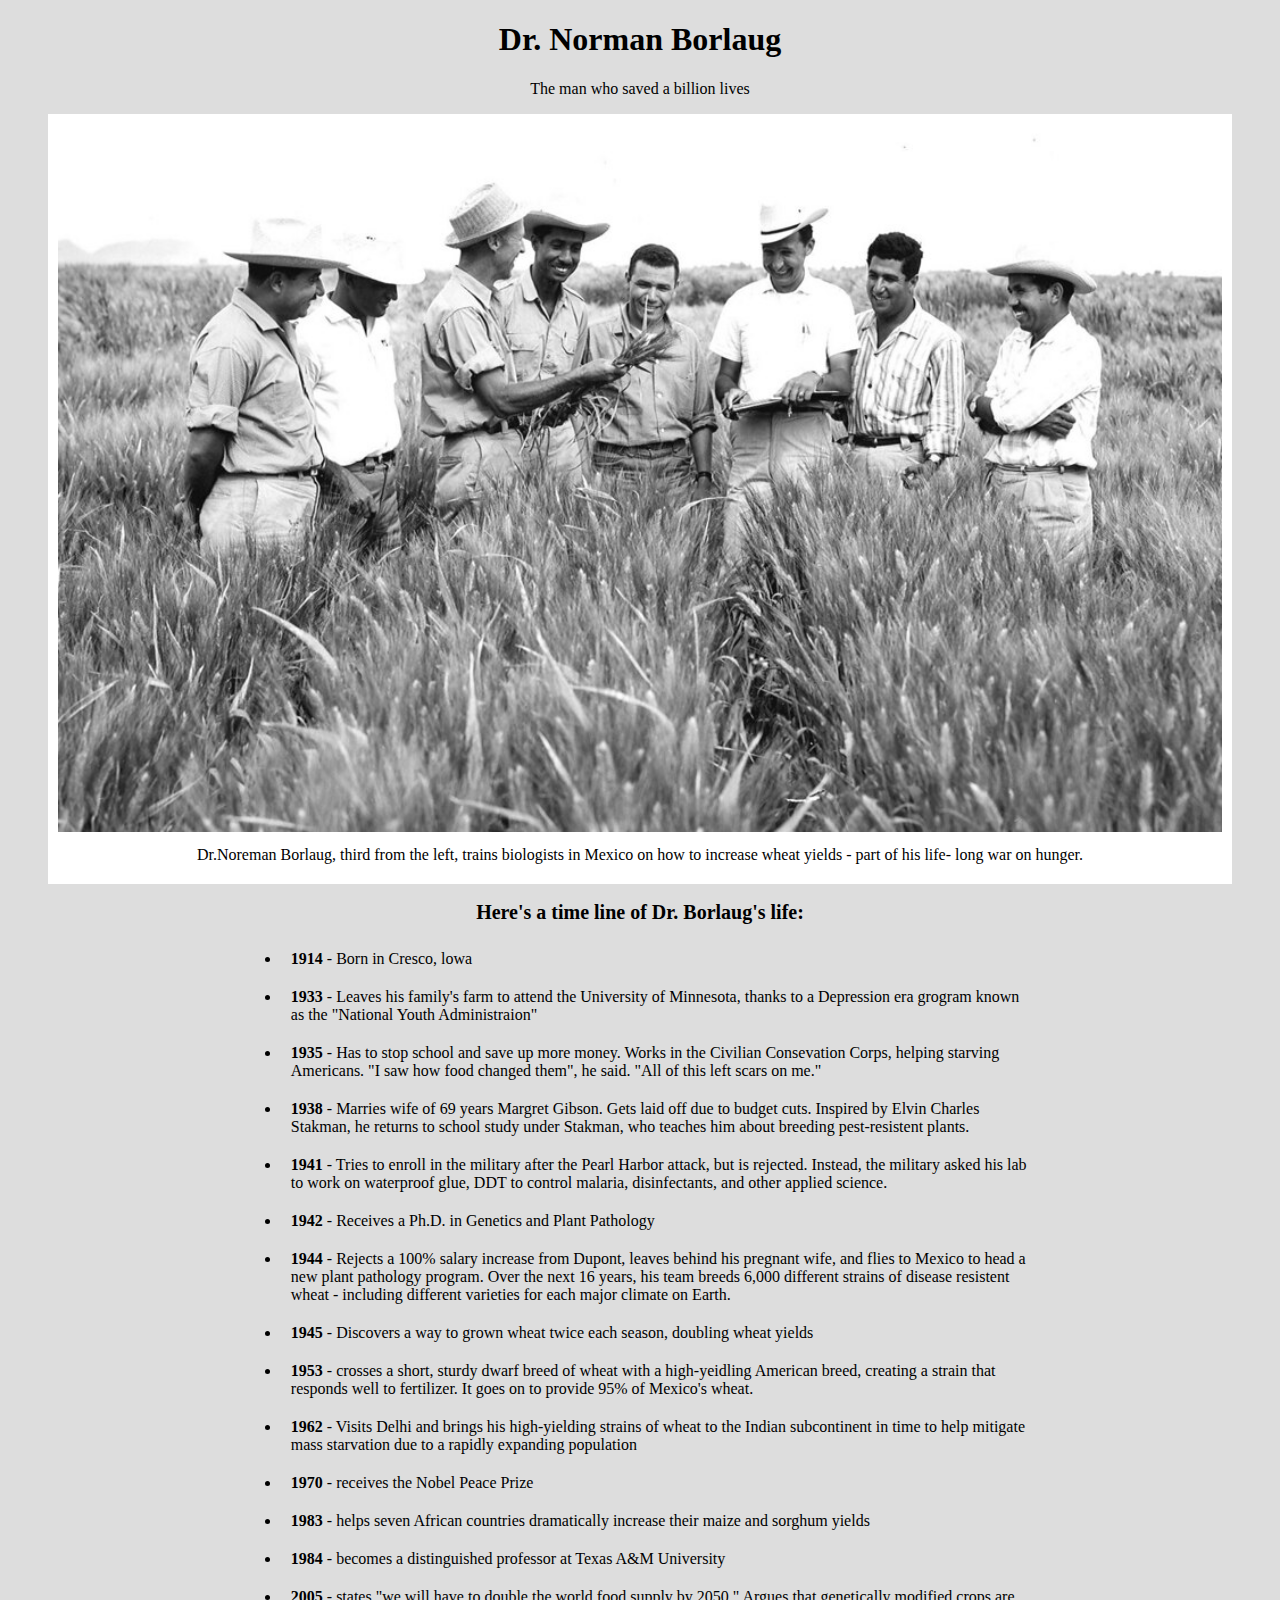
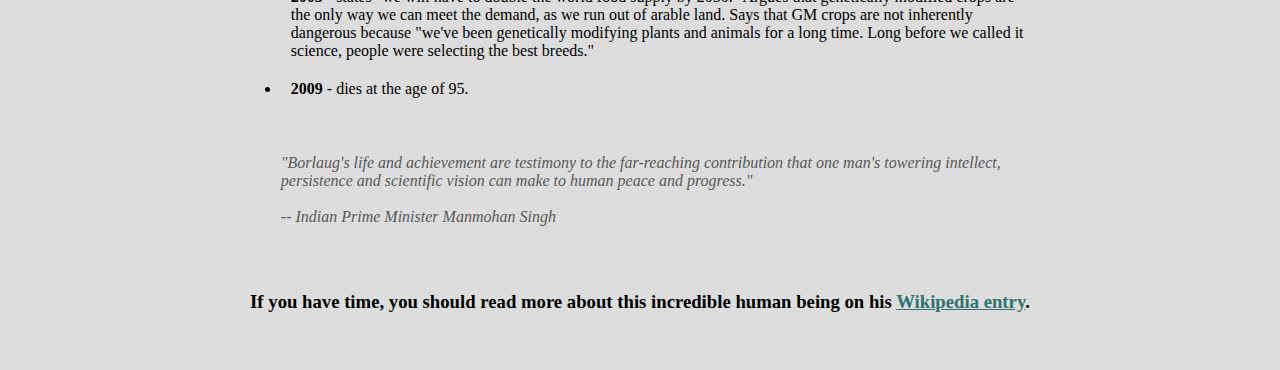
<file: index.html>
<!DOCTYPE html>
<html lang="en">
<head>
    <meta charset="UTF-8">
    <meta http-equiv="X-UA-Compatible" content="IE=edge">
    <meta name="viewport" content="width=device-width, initial-scale=1.0">
    <title>My tribute page</title>
    <link rel="stylesheet" href="style.css">
</head>
<body>
    <main id="main">
        <h1 id="title">Dr. Norman Borlaug</h1>
        <p>The man who saved a billion lives</p>
       <figure id="image">
            <div id="img-div">
                <img id="img-real" src="tribute.jpg">
            </div>
            <div id="img-caption">
                Dr.Noreman Borlaug, third from the left, trains biologists in Mexico on how to increase wheat yields - part of his life- long
                war on hunger.
            </div>
       </figure>
        </p>
    </main>
        <section id="tribute-info">
            <h2>Here's a time line of Dr. Borlaug's life:</h2>
            <ul>
                <li><strong>1914</strong> - Born in Cresco, lowa</li>
                <li><strong>1933</strong> - Leaves his family's farm to attend the University of Minnesota, thanks to a Depression era grogram known
                    as the "National Youth Administraion"</li>
                <li><strong>1935</strong> - Has to stop school and save up more money. Works in the Civilian Consevation Corps, helping starving Americans. "I saw
                how food changed them", he said. "All of this left scars on me."</li>
                <li><strong>1938</strong> - Marries wife of 69 years Margret Gibson. Gets laid off due to budget cuts. Inspired by Elvin Charles Stakman, he returns to school study under Stakman, who teaches him about breeding pest-resistent plants.</li>
                <li><strong>1941</strong> - Tries to enroll in the military after the Pearl Harbor attack, but is rejected. Instead, the military asked his lab to work on waterproof glue, DDT to control malaria, disinfectants, and other applied science.</li>
                <li><strong>1942</strong> - Receives a Ph.D. in Genetics and Plant Pathology</li>
                <li><strong>1944</strong> - Rejects a 100% salary increase from Dupont, leaves behind his pregnant wife, and flies to Mexico to head a new plant pathology program. Over the next 16 years, his team breeds 6,000 different strains of disease resistent wheat - including different varieties for each major climate on Earth.</li>
                <li><strong>1945</strong> - Discovers a way to grown wheat twice each season, doubling wheat yields</li>
                <li><strong>1953</strong> - crosses a short, sturdy dwarf breed of wheat with a high-yeidling American breed, creating a strain that responds well to fertilizer. It goes on to provide 95% of Mexico's wheat.</li>
                <li><strong>1962</strong> - Visits Delhi and brings his high-yielding strains of wheat to the Indian subcontinent in time to help mitigate mass starvation due to a rapidly expanding population</li>
                <li><strong>1970</strong> - receives the Nobel Peace Prize</li>
                <li><strong>1983</strong> - helps seven African countries dramatically increase their maize and sorghum yields</li>
                <li><strong>1984</strong> - becomes a distinguished professor at Texas A&M University</li>
                <li><strong>2005</strong> - states "we will have to double the world food supply by 2050." Argues that genetically modified crops are the only way we can meet the demand, as we run out of arable land. Says that GM crops are not inherently dangerous because "we've been genetically modifying plants and animals for a long time. Long before we called it science, people were selecting the best breeds."</li>
                <li><strong>2009</strong> - dies at the age of 95.</li>
                <p>"Borlaug's life and achievement are testimony to the far-reaching contribution that one man's towering intellect, persistence and scientific vision can make to human peace and progress."<br>
                <br>-- Indian Prime Minister Manmohan Singh</p>
            </ul>
        </section>
    <footer>
        <h3>If you have time, you should read more about this incredible human being on his <a href="https://en.wikipedia.org/wiki/Norman_Borlaug">Wikipedia entry</a>.</h3>
    </footer>
</body>
</html>
</file>
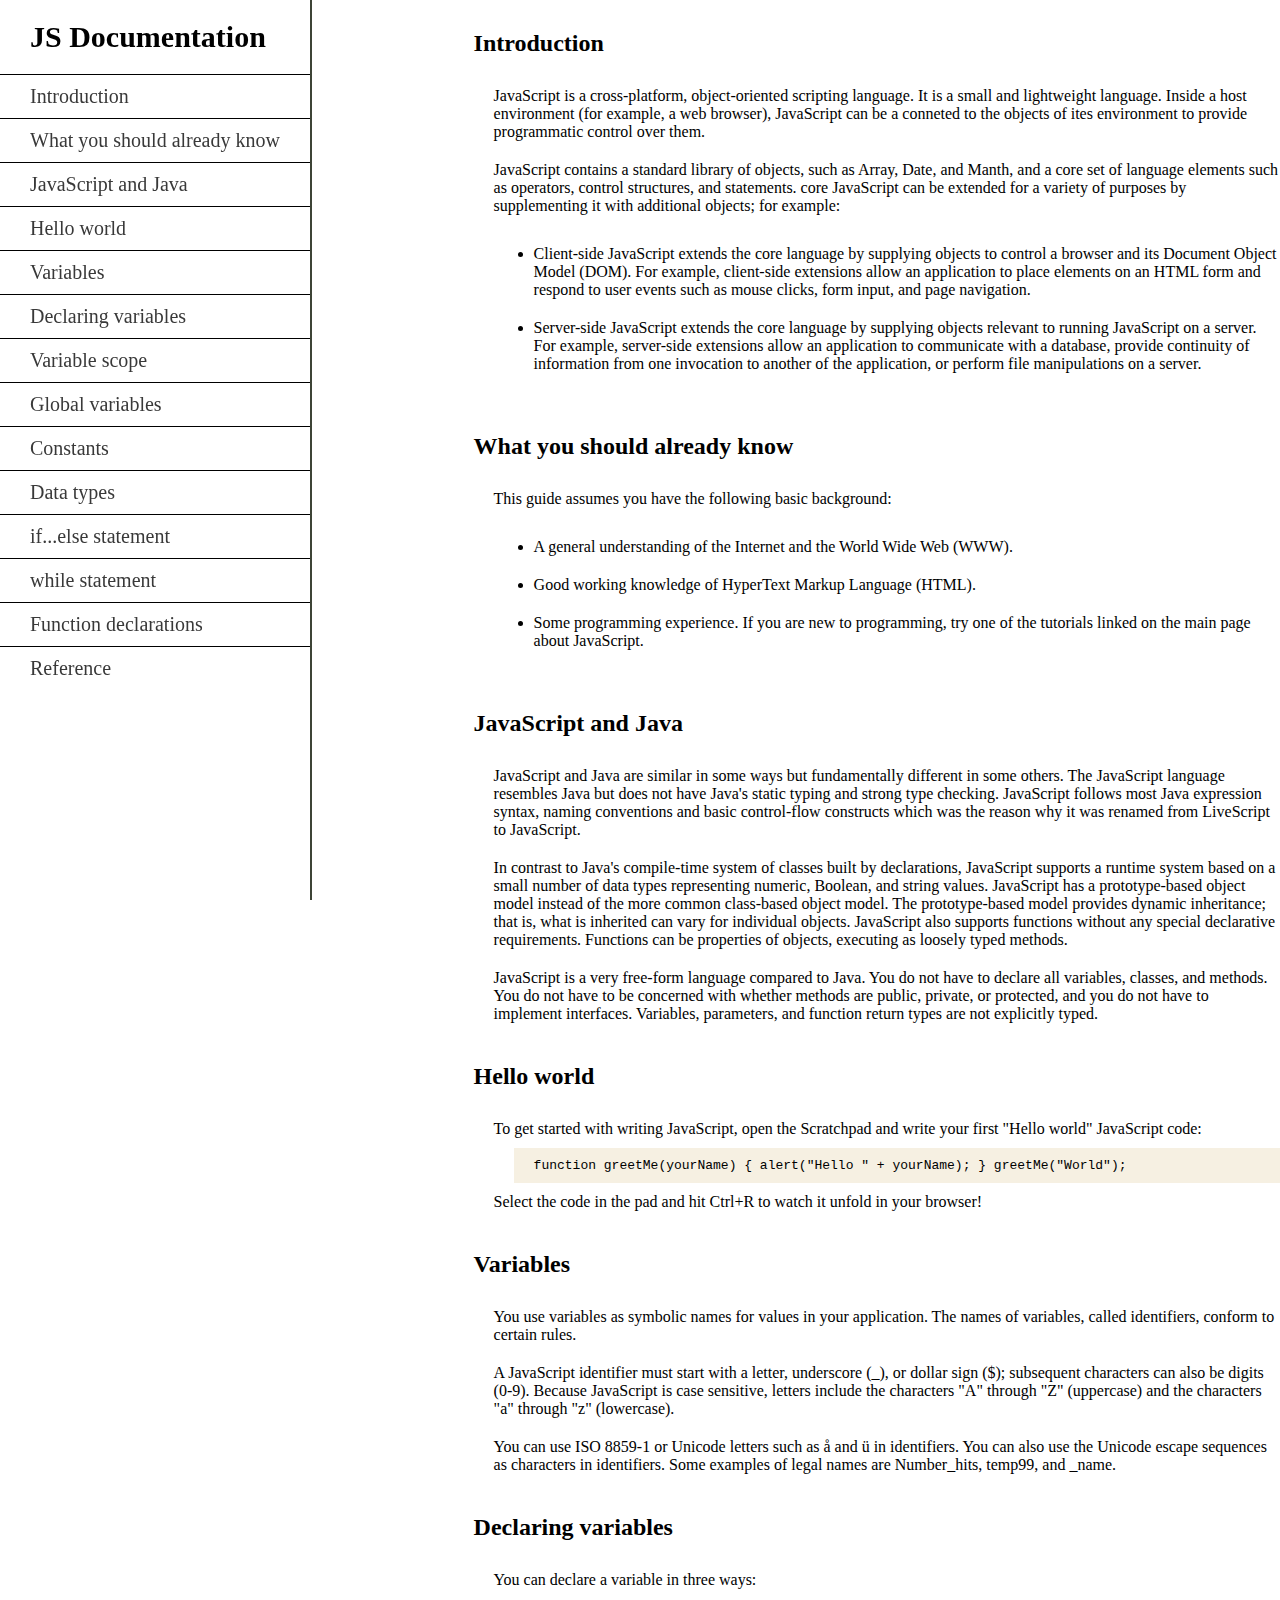
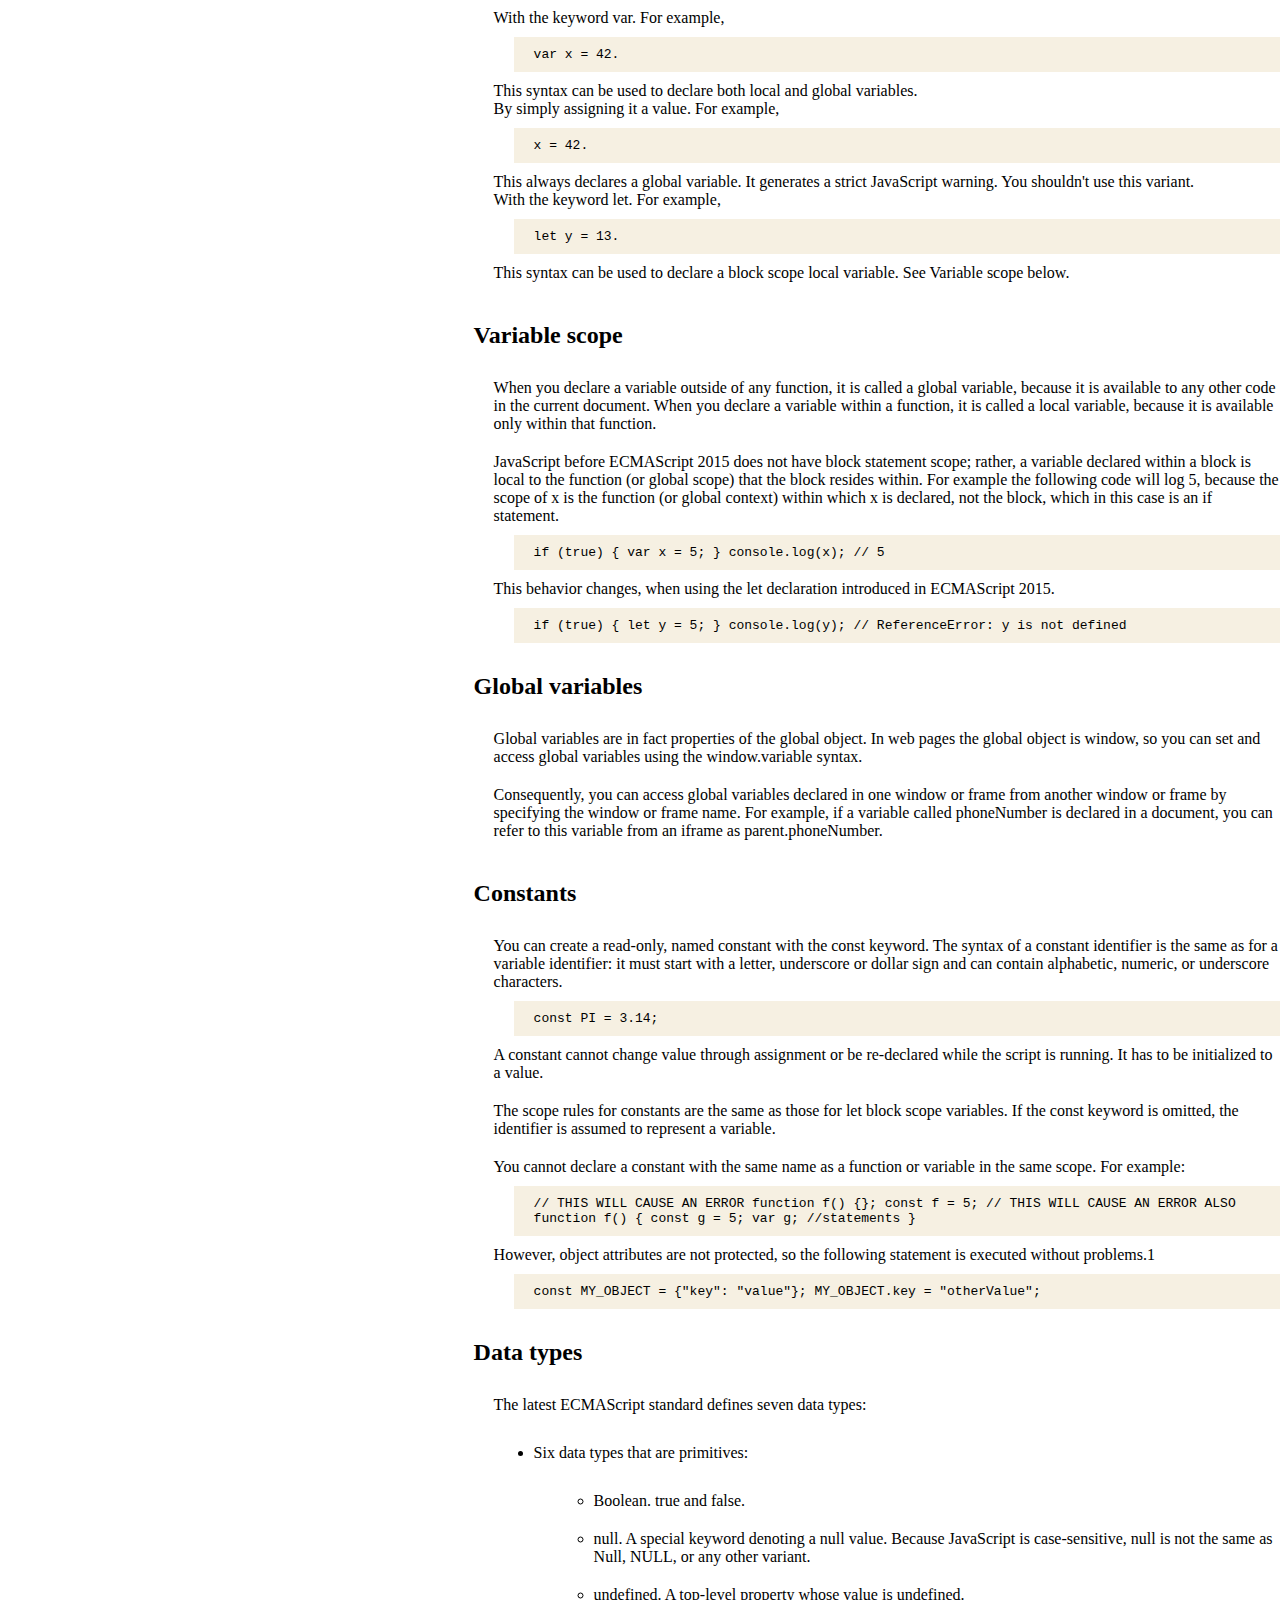
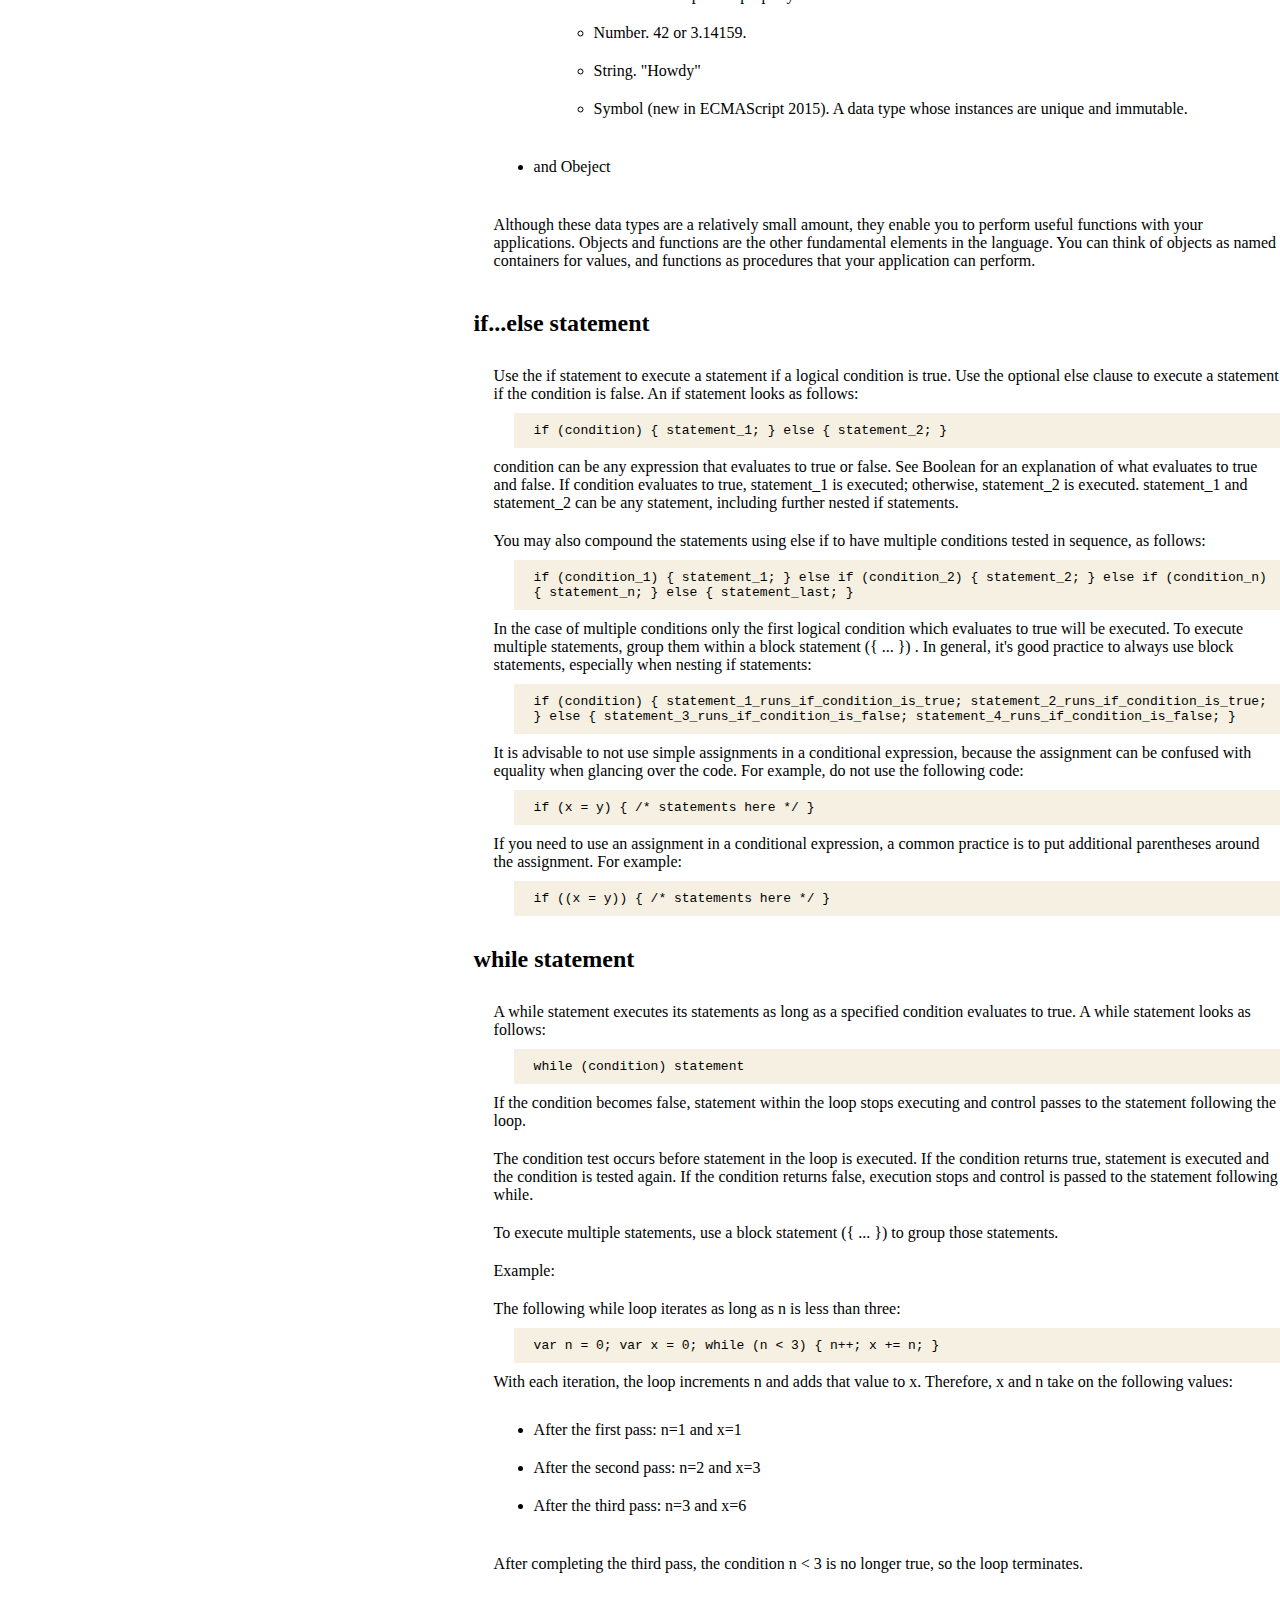
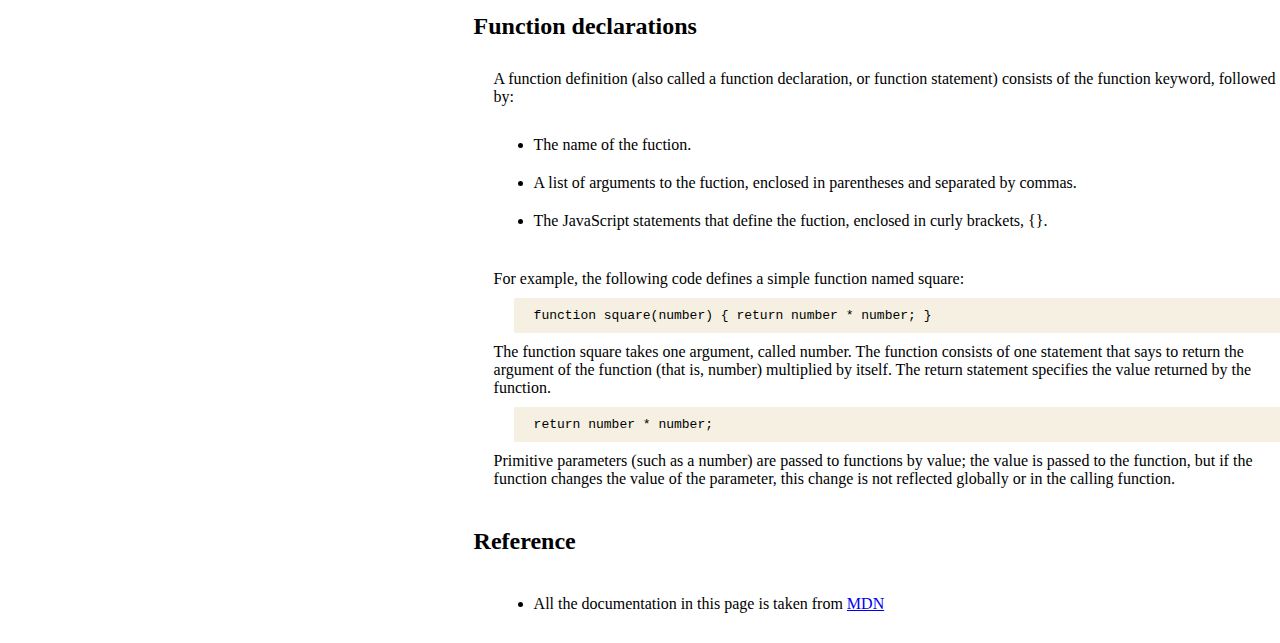
<file: FCC_Technical Documentation Page/index.html>
<!DOCTYPE html>
<html lang="en">
<head>
  <meta charset="UTF-8">
  <meta http-equiv="X-UA-Compatible" content="IE=edge">
  <meta name="viewport" content="width=device-width, initial-scale=1.0">
  <title>Technical Documentation Page</title>
  <link rel="stylesheet" href="style.css">
</head>
<body>
  <main id="main-doc">
    <section id="main-list">
      <header>
        <h1>JS Documentation</h1>
      </header>
      <nav id="navbar">
        <header>
          <ul>
            <li><a href="#Introduction" class="nav-link">Introduction</a></li>
            <li><a href="#What_you-should_already_know" class="nav-link">What you should already know</a></li>
            <li><a href="#JavaScript_and_Java" class="nav-link">JavaScript and Java</a></li>
            <li><a href="#Hello_world" class="nav-link">Hello world</a></li>
            <li><a href="#Variables" class="nav-link">Variables</a></li>
            <li><a href="#Declaring_variables" class="nav-link">Declaring variables</a></li>
            <li><a href="#Variable_scope" class="nav-link">Variable scope</a></li>
            <li><a href="#Global_variables" class="nav-link">Global variables</a></li>
            <li><a href="#Constants" class="nav-link">Constants</a></li>
            <li><a href="#Data_types" class="nav-link">Data types</a></li>
            <li><a href="#if...else_statement" class="nav-link">if...else statement</a></li>
            <li><a href="#while_statement" class="nav-link">while statement</a></li>
            <li><a href="#Function_declarations" class="nav-link">Function declarations</a></li>
            <li><a href="#Reference" class="nav-link">Reference</a></li>
          </ul>
        </header>
      </nav>
    </section>

    <section class="main-section">
      <header id="Introduction">
        <h2>Introduction</h2>
      </header>

      <p>
        JavaScript is a cross-platform, object-oriented scripting language. It is a small and lightweight language.
        Inside a host environment (for example, a web browser), JavaScript 
        can be a conneted to the objects of ites environment to provide programmatic control over them.
      </p>

      <p>
        JavaScript contains a standard library of objects, such as Array, Date, and Manth, 
        and a core set of language elements such as operators, 
        control structures, and statements. core JavaScript can be 
        extended for a variety of purposes by supplementing it 
        with additional objects; for example:
      </p>

      <ul>
        <li>
          Client-side JavaScript extends the core language by supplying objects to control a browser and its Document Object Model (DOM). For example, client-side extensions allow an application to place elements on an HTML form and respond to user events such as mouse clicks, form input, and page navigation. 
        </li>
        <li>
          Server-side JavaScript extends the core language by supplying objects relevant to running JavaScript on a server. For example, server-side extensions allow an application to communicate with a database, provide continuity of information from one invocation to another of the application, or perform file manipulations on a server.
        </li>
      </ul>
    </section>

    <section class="main-section">
      <header id="What_you_should_already_know">
        <h2>What you should already know</h2>
      </header>

        <p>
          This guide assumes you have the following basic background:
        </p>
        <ul>
          <li>A general understanding of the Internet and the World Wide Web (WWW).</li>
          <li>Good working knowledge of HyperText Markup Language (HTML).</li>
          <li>Some programming experience. If you are new to programming, try one of the tutorials linked on the main page about JavaScript.</li>
        </ul>
    </section>

    <section class="main-section">
      <header id="JavaScript_and_Java">
        <h2>JavaScript and Java</h2>
      </header>
        <p>
          JavaScript and Java are similar in some ways but fundamentally different in some others. The JavaScript language resembles Java but does not have Java's static typing and strong type checking. JavaScript follows most Java expression syntax, naming conventions and basic control-flow constructs which was the reason why it was renamed from LiveScript to JavaScript.
        </p>
        <p>
          In contrast to Java's compile-time system of classes built by declarations, JavaScript supports a runtime system based on a small number of data types representing numeric, Boolean, and string values. JavaScript has a prototype-based object model instead of the more common class-based object model. The prototype-based model provides dynamic inheritance; that is, what is inherited can vary for individual objects. JavaScript also supports functions without any special declarative requirements. Functions can be properties of objects, executing as loosely typed methods.
        </p>
        <p>
          JavaScript is a very free-form language compared to Java. You do not have to declare all variables, classes, and methods. You do not have to be concerned with whether methods are public, private, or protected, and you do not have to implement interfaces. Variables, parameters, and function return types are not explicitly typed.
        </p>
      </header>
    </section>

    <section class="main-section">
      <header id="Hello-world">
        <h2>Hello world</h2>
      </header>
      <p>
        To get started with writing JavaScript, open the Scratchpad and write your first "Hello world" JavaScript code:
      </p>
      <code>
          function greetMe(yourName) { alert("Hello " + yourName); } greetMe("World");
      </code>
      <p>
        Select the code in the pad and hit Ctrl+R to watch it unfold in your browser!
      </p>
    </section>

    <section class="main-section">
      <header id="Variables">
        <h2>Variables</h2>
        <p>
          You use variables as symbolic names for values in your application. The names of variables, called identifiers, conform to certain rules.
        </p>
        <p>
          A JavaScript identifier must start with a letter, underscore (_), or dollar sign ($); subsequent characters can also be digits (0-9). Because JavaScript is case sensitive, letters include the characters "A" through "Z" (uppercase) and the characters "a" through "z" (lowercase).
        </p>
        <p>
          You can use ISO 8859-1 or Unicode letters such as å and ü in identifiers. You can also use the Unicode escape sequences as characters in identifiers. Some examples of legal names are Number_hits, temp99, and _name.
        </p>
    </section>

    <section class="main-section">
      <header id="Declaring_variables">
        <h2>Declaring variables</h2>
      </header>
      <p>
        You can declare a variable in three ways:
      </p>
      <p>
        With the keyword var. For example,
      </p>
      <code>
        var x = 42.
      </code>
      <p>
        This syntax can be used to declare both local and global variables. <br>
        By simply assigning it a value. For example,
      </p>
      <code>
        x = 42.
      </code>
      <p>
        This always declares a global variable. It generates a strict JavaScript warning. You shouldn't use this variant. <br>
        With the keyword let. For example,
      </p>
      <code>
        let y = 13.
      </code>
      <p>
        This syntax can be used to declare a block scope local variable. See Variable scope below.
      </p>
    </section>

    <section class="main-section">
      <header id="Variable-scope">
        <h2>Variable scope</h2>
      </header>
      <p>
        When you declare a variable outside of any function, it is called a global variable, because it is available to any other code in the current document. When you declare a variable within a function, it is called a local variable, because it is available only within that function.
      </p>
      <p>
        JavaScript before ECMAScript 2015 does not have block statement scope; rather, a variable declared within a block is local to the function (or global scope) that the block resides within. For example the following code will log 5, because the scope of x is the function (or global context) within which x is declared, not the block, which in this case is an if statement. 
      </p>
      <code>
        if (true) { var x = 5; } console.log(x); // 5
      </code>
      <p>
        This behavior changes, when using the let declaration introduced in ECMAScript 2015.
      </p>
      <code>
        if (true) { let y = 5; } console.log(y); // ReferenceError: y is not defined
      </code>
    </section>

    <section class="main-section">
      <header id="Global_variables">
        <h2>Global variables</h2>
      </header>
      <p>
        Global variables are in fact properties of the global object. In web pages the global object is window, so you can set and access global variables using the window.variable syntax.
      </p>
      <p>
        Consequently, you can access global variables declared in one window or frame from another window or frame by specifying the window or frame name. For example, if a variable called phoneNumber is declared in a document, you can refer to this variable from an iframe as parent.phoneNumber.
      </p>
    </section>

    <section class="main-section">
      <header id="Constants">
        <h2>Constants</h2>
      </header>
      <p>
        You can create a read-only, named constant with the const keyword. The syntax of a constant identifier is the same as for a variable identifier: it must start with a letter, underscore or dollar sign and can contain alphabetic, numeric, or underscore characters.
      </p>
      <code>
        const PI = 3.14;
      </code>
      <p>
        A constant cannot change value through assignment or be re-declared while the script is running. It has to be initialized to a value.
      </p>
      <p>
        The scope rules for constants are the same as those for let block scope variables. If the const keyword is omitted, the identifier is assumed to represent a variable.
      </p>
      <p>
        You cannot declare a constant with the same name as a function or variable in the same scope. For example:
      </p>
      <code>
        // THIS WILL CAUSE AN ERROR function f() {}; const f = 5; // THIS WILL CAUSE AN ERROR ALSO function f() { const g = 5; var g; //statements }
      </code>
      <p>
        However, object attributes are not protected, so the following statement is executed without problems.1
      </p>
      <code>
        const MY_OBJECT = {"key": "value"}; MY_OBJECT.key = "otherValue";
      </code>
    </section>

    <section class="main-section">
      <header id="Data_types">
        <h2>Data types</h2>
      </header>
      <p>
        The latest ECMAScript standard defines seven data types:
      </p>
      <ul>
        <li>Six data types that are primitives:</li>
        <ul>
          <li>Boolean. true and false.</li>
          <li>null. A special keyword denoting a null value. Because JavaScript is case-sensitive, 
            null is not the same as Null, NULL, or any other variant.
          </li>
          <li>undefined. A top-level property whose value is undefined.</li>
          <li>Number. 42 or 3.14159.</li>
          <li>String. "Howdy"</li>
          <li>Symbol (new in ECMAScript 2015). A data type whose instances are 
            unique and immutable.
          </li>
        </ul>
        <li>and Obeject</li>
      </ul>
      <p>
        Although these data types are a relatively small amount, they enable you to perform useful functions with your applications. Objects and functions are the other fundamental elements in the language. You can think of objects as named containers for values, and functions as procedures that your application can perform.
      </p>
    </section>

    <section class="main-section">
      <header id="if...else_statement">
        <h2>if...else statement</h2>
      </header>
      <p>
        Use the if statement to execute a statement if a logical condition is true. Use the optional else clause to execute a statement if the condition is false. An if statement looks as follows:
      </p>
      <code>
        if (condition) { statement_1; } else { statement_2; }
      </code>
      <p>
        condition can be any expression that evaluates to true or false. See Boolean for an explanation of what evaluates to true and false. If condition evaluates to true, statement_1 is executed; otherwise, statement_2 is executed. statement_1 and statement_2 can be any statement, including further nested if statements.
      </p>
      <p>
        You may also compound the statements using else if to have multiple conditions tested in sequence, as follows:
      </p>
      <code>
        if (condition_1) { statement_1; } else if (condition_2) { statement_2; } else if (condition_n) { statement_n; } else { statement_last; }
      </code>
      <p>
        In the case of multiple conditions only the first logical condition which evaluates to true will be executed. To execute multiple statements, group them within a block statement ({ ... }) . In general, it's good practice to always use block statements, especially when nesting if statements:
      </p>
      <code>
        if (condition) { statement_1_runs_if_condition_is_true; statement_2_runs_if_condition_is_true; } else { statement_3_runs_if_condition_is_false; statement_4_runs_if_condition_is_false; }
      </code>
      <p>
        It is advisable to not use simple assignments in a conditional expression, because the assignment can be confused with equality when glancing over the code. For example, do not use the following code:
      </p>
      <code>
        if (x = y) { /* statements here */ }
      </code>
      <p>
        If you need to use an assignment in a conditional expression, a common practice is to put additional parentheses around the assignment. For example:
      </p>
      <code>
        if ((x = y)) { /* statements here */ }
      </code>
    </section>

    <section class="main-section">
      <header id="while_statement">
        <h2>while statement</h2>
      </header>
      <p>
        A while statement executes its statements as long as a specified condition evaluates to true. A while statement looks as follows:
      </p>
      <code>
        while (condition) statement
      </code>
      <p>
        If the condition becomes false, statement within the loop stops executing and control passes to the statement following the loop.
      </p>
      <p>
        The condition test occurs before statement in the loop is executed. If the condition returns true, statement is executed and the condition is tested again. If the condition returns false, execution stops and control is passed to the statement following while.
      </p>
      <p>
        To execute multiple statements, use a block statement ({ ... }) to group those statements.
      </p>
      <p>
        Example:
      </p>
      <p>
        The following while loop iterates as long as n is less than three:
      </p>
      <code>
        var n = 0; var x = 0; while (n < 3) { n++; x += n; }
      </code>
      <p>
        With each iteration, the loop increments n and adds that value to x. Therefore, x and n take on the following values:
      </p>
      <ul>
        <li>After the first pass: n=1 and x=1</li>
        <li>After the second pass: n=2 and x=3</li>
        <li>After the third pass: n=3 and x=6</li>
      </ul>
      <p>
        After completing the third pass, the condition n < 3 is no longer true, so the loop terminates.
      </p>
    </section>

    <section class="main-section">
      <header id="Function_declarations">
        <h2>Function declarations</h2>
      </header>
      <p>
        A function definition (also called a function declaration, or function statement) consists of the function keyword, followed by:
      </p>
      <ul>
        <li>The name of the fuction.</li>
        <li>A list of arguments to the fuction, enclosed in parentheses and separated by commas.</li>
        <li>The JavaScript statements that define the fuction, enclosed in curly brackets, {}.</li>
      </ul>
      <p>
        For example, the following code defines a simple function named square:
      </p>
      <code>
        function square(number) { return number * number; }
      </code>
      <p>
        The function square takes one argument, called number. The function consists of one statement that says to return the argument of the function (that is, number) multiplied by itself. The return statement specifies the value returned by the function.
      </p>
      <code>
        return number * number;
      </code>
      <p>
        Primitive parameters (such as a number) are passed to functions by value; the value is passed to the function, but if the function changes the value of the parameter, this change is not reflected globally or in the calling function.
      </p>
    </section>

    <section class="main-section">
      <header id="Reference">
        <h2>Reference</h2>
      </header>
      <ul>
        <li>All the documentation in this page is taken from <a href="https://developer.mozilla.org/en-US/docs/Web/JavaScript/Guide">MDN</a></li>
      </ul>
    </section>
  </main>
</body>
</html>
</file>
<file: style.css>
h1 {
    text-align: center;
}

#main p {
    text-align: center;
}

body {
    background-color: rgb(221, 221, 221);
}

#image {
    background-color: white;
    padding: 10px;
}

#img-real {
    width: 100%;
    height: 100%;
    object-fit: contain;
}

#img-caption {
    text-align: center;
    padding: 10px;
}

h2 {
    font-size: 20px;
    text-align: center;
}

#tribute-info ul {
    width: 60%;
    margin: 0 auto;
}

#tribute-info li {
    padding: 10px;
}

#tribute-info p {
    padding-top: 30px;
    color:rgb(88, 88, 88);
    font-style: italic;
}

footer {
    padding-top: 30px;
    padding-bottom: 30px;
    font-weight: bold;
    text-align: center;
}

footer a {
    color:rgb(46, 115, 114);
}
</file>
<file: FCC_Technical Documentation Page/style.css>
* {
  margin: 0;
  padding: 0;
  box-sizing: border-box;
}
body {
  margin: 0;
}
#main-doc {
  height: 100%;
}

#main-list {
  display: flex;
  flex-direction: column;
  position: fixed;
  border-right: 2px solid rgb(62, 68, 54);
  height: 100%;
}

#nav-bar ul {
  list-style: none;
  padding-left: 0;
}

#navbar a {
  text-decoration: none;
  color: rgb(57, 57, 57);
  font-size: 20px;
}

#navbar li {
  border-top: 1px solid;
  padding: 10px 30px;
}

#main-list h1 {
  padding: 0px 30px;
  margin-top: 20px;
  margin-bottom: 20px;
  font-size: 30px;
}

.main-section {
  margin-left: 37%
}

.main-section h2 {
  padding-top: 30px;
  padding-bottom: 20px;
}

.main-section p {
  padding-left: 20px;
  padding-top: 10px;
  padding-bottom: 10px;
}

.main-section ul {
  padding-left: 60px;
  padding-top: 10px;
  padding-bottom: 20px;
}

.main-section li {
  padding-top: 10px;
  padding-bottom: 10px;
}

.main-section code {
  display: block;
  white-space: normal;
  margin-left: 40px;
  padding-left: 20px;
  padding-top: 10px;
  padding-bottom: 10px;
  background-color: rgb(246, 240, 226);
}

@media (max-width: 900px) {
  #main-list {
    display: block;
    width: 100%;
    position: unset;
  }

  #navbar {
    height: 300px;
    overflow: hidden;
    overflow-y: scroll;
    border: 1px solid black;
    border-top: 2px solid black;
    border-bottom: 2px solid black;
  }

  #main-list h1 {
    text-align: center;
  }

  .main-section {
    margin-left: 5%;
  }
}
</file>
